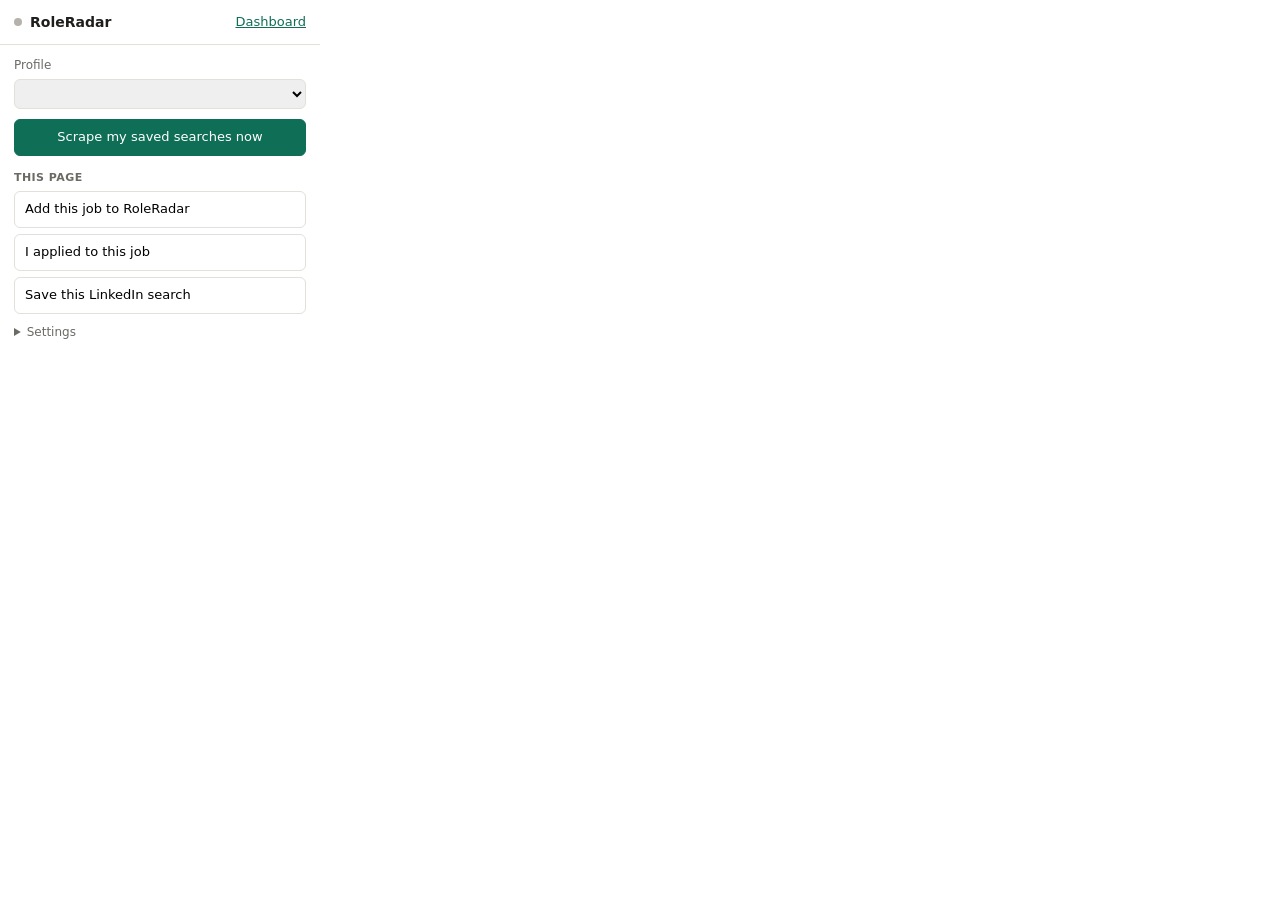
<file: extension/popup.html>
<!doctype html>
<html lang="en">
<head>
  <meta charset="utf-8">
  <title>RoleRadar</title>
  <style>
    :root { --ink: #1f1e1c; --muted: #6b6a65; --line: #e2e0d8; --accent: #0f6e56; --accent-soft: #e1f5ee; --bad: #a32d2d; --bad-soft: #fcebeb; }
    * { box-sizing: border-box; }
    body { margin: 0; width: 320px; font: 13px/1.45 system-ui, -apple-system, "Segoe UI", sans-serif; color: var(--ink); background: #fff; }
    header { display: flex; align-items: center; gap: 8px; padding: 12px 14px; border-bottom: 1px solid var(--line); }
    header h1 { font-size: 14px; margin: 0; font-weight: 600; flex: 1; }
    .dot { width: 8px; height: 8px; border-radius: 50%; background: #b4b2a9; }
    .dot.on { background: var(--accent); }
    main { padding: 12px 14px 14px; display: grid; gap: 10px; }
    label { font-size: 12px; color: var(--muted); display: grid; gap: 4px; }
    select, input { font: inherit; padding: 6px 8px; border: 1px solid var(--line); border-radius: 6px; width: 100%; }
    button { font: inherit; padding: 8px 10px; border-radius: 6px; border: 1px solid var(--line); background: #fff; cursor: pointer; text-align: left; }
    button:hover:not(:disabled) { border-color: var(--accent); }
    button:disabled { color: #b4b2a9; cursor: default; }
    button.primary { background: var(--accent); border-color: var(--accent); color: #fff; text-align: center; }
    .group { display: grid; gap: 6px; }
    .group h2 { font-size: 11px; text-transform: uppercase; letter-spacing: .04em; color: var(--muted); margin: 4px 0 0; font-weight: 600; }
    #message { display: none; padding: 8px 10px; border-radius: 6px; background: var(--accent-soft); color: #085041; white-space: pre-wrap; }
    #message.error { background: var(--bad-soft); color: #791f1f; }
    #message.show { display: block; }
    details { font-size: 12px; color: var(--muted); }
    a { color: var(--accent); }
  </style>
</head>
<body>
  <header>
    <span class="dot" id="dot"></span>
    <h1>RoleRadar</h1>
    <a href="#" id="dashboard">Dashboard</a>
  </header>
  <main>
    <label>Profile
      <select id="profile"></select>
    </label>
    <button class="primary" id="scrape">Scrape my saved searches now</button>
    <div class="group">
      <h2>This page</h2>
      <button id="addJob">Add this job to RoleRadar</button>
      <button id="applied">I applied to this job</button>
      <button id="addSearch">Save this LinkedIn search</button>
    </div>
    <div id="message"></div>
    <details>
      <summary>Settings</summary>
      <label style="margin-top:6px">RoleRadar address
        <input id="server" placeholder="http://127.0.0.1:8787">
      </label>
    </details>
  </main>
  <script type="module" src="popup.js"></script>
</body>
</html>
</file>
